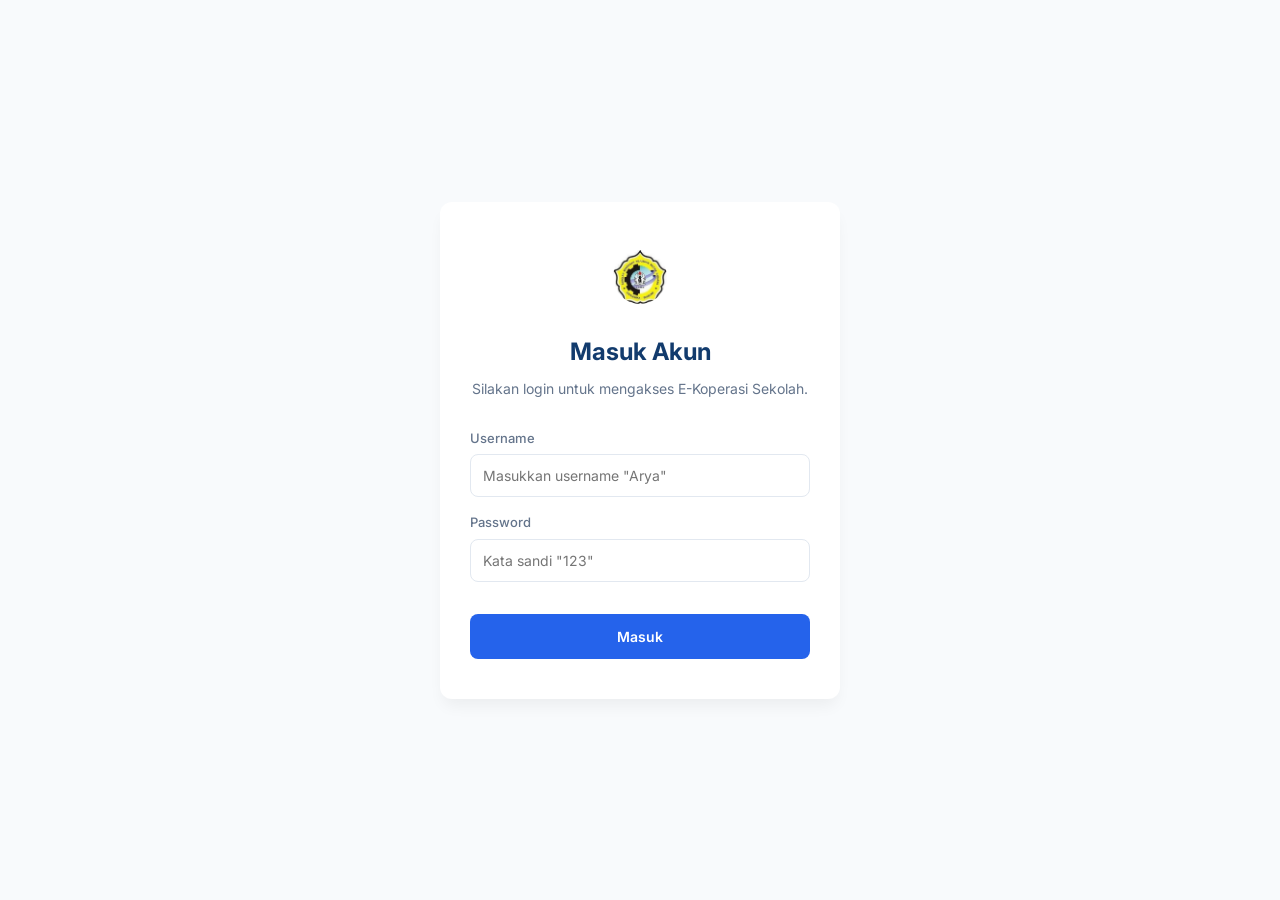
<file: index.html>
<!DOCTYPE html>
<html lang="id">
<head>
    <meta charset="UTF-8">
    <meta name="viewport" content="width=device-width, initial-scale=1.0">
    <title>E-Koperasi Sekolah | Sistem Koperasi Digital</title>
    <link rel="preconnect" href="https://fonts.googleapis.com">
    <link rel="preconnect" href="https://fonts.gstatic.com" crossorigin>
    <link href="https://fonts.googleapis.com/css2?family=Inter:wght@400;500;600;700&display=swap" rel="stylesheet">
    <link rel="stylesheet" href="style.css">
</head>
<body>



    


































































































































































<!-- 


 -->
    <!-- HEADER -->
    <header class="header">
        <div class="container header-container">
            <div class="logo-area">
                <img src="logo.jpg" alt="Logo" class="logo-icon" style="width: 40px; height: 40px; border-radius: 50%; object-fit: cover; background: white;">
                <div class="logo-text">
                    <h1>E-KOPERASI</h1>
                    <span>Sistem Digital Sekolah</span>
                </div>
            </div>
            
            <button class="mobile-menu-btn" aria-label="Menu" id="mobile-menu-btn">
                <svg width="24" height="24" viewBox="0 0 24 24" fill="none" stroke="currentColor" stroke-width="2"><path d="M3 12h18M3 6h18M3 18h18"/></svg>
            </button>

            <nav class="main-nav" id="main-nav">
                <a href="#" class="active">Beranda</a>
                <a href="#katalog">Katalog</a>
                <a href="#" id="nav-history">Riwayat</a>
            </nav>

            <div class="cart-area" style="display: flex; gap: 8px;">
                <!-- Tombol Profile Baru -->
                <button class="cart-btn" id="open-profile-btn" aria-label="Profil Saya">
                    <svg width="24" height="24" viewBox="0 0 24 24" fill="none" stroke="currentColor" stroke-width="2" stroke-linecap="round" stroke-linejoin="round"><path d="M20 21v-2a4 4 0 0 0-4-4H8a4 4 0 0 0-4 4v2"></path><circle cx="12" cy="7" r="4"></circle></svg>
                </button>
                <button class="cart-btn" id="open-cart-btn" aria-label="Keranjang Belanja">
                    <svg width="24" height="24" viewBox="0 0 24 24" fill="none" stroke="currentColor" stroke-width="2" stroke-linecap="round" stroke-linejoin="round"><circle cx="9" cy="21" r="1"></circle><circle cx="20" cy="21" r="1"></circle><path d="M1 1h4l2.68 13.39a2 2 0 0 0 2 1.61h9.72a2 2 0 0 0 2-1.61L23 6H6"></path></svg>
                    <span class="cart-badge" id="cart-badge">0</span>
                </button>
            </div>
        </div>
    </header>

    <main>
        <!-- HERO SECTION -->
        <section class="hero">
            <div class="container hero-container">
                <div class="hero-content">
                    <h2>Kebutuhan Sekolah,<br>Kini Lebih Mudah.</h2>
                    <p>Temukan seragam, atribut, dan perlengkapan sekolah dengan mudah melalui sistem koperasi digital sekolah yang resmi dan terpercaya.</p>
                    <a href="#katalog" class="btn btn-primary">Lihat Katalog</a>
                </div>
                <div class="hero-visual">
                    <div class="hero-illustration">
                        <img src="sekolah.jpg" alt="Sekolah" style="width: 100%; height: 100%; object-fit: cover; position: absolute; top:0; left:0; z-index: 1;">
                        <div style="position: absolute; top: 0; left: 0; right: 0; bottom: 0; background: linear-gradient(to top, rgba(255,255,255,0.8) 0%, transparent 50%); z-index: 2;"></div>
                    </div>
                </div>
            </div>
        </section>

        <!-- CATALOG SECTION -->
        <section id="katalog" class="catalog-section">
            <div class="container">
                <div class="section-header">
                    <h3>Katalog Produk</h3>
                    <p>Berbagai kebutuhan perlengkapan sekolah tersedia di koperasi.</p>
                </div>

                <!-- SEARCH & FILTER -->
                <div class="controls-area">
                    <div class="search-box">
                        <svg class="search-icon" width="20" height="20" viewBox="0 0 24 24" fill="none" stroke="currentColor" stroke-width="2"><circle cx="11" cy="11" r="8"></circle><line x1="21" y1="21" x2="16.65" y2="16.65"></line></svg>
                        <input type="text" id="search-input" placeholder="Cari produk (mis. Seragam)...">
                    </div>
                    
                    <div class="category-filters" id="category-filters">
                        <button class="filter-btn active" data-filter="semua">Semua</button>
                        <button class="filter-btn" data-filter="seragam">Seragam</button>
                        <button class="filter-btn" data-filter="pramuka">Pramuka</button>
                        <button class="filter-btn" data-filter="atribut">Atribut</button>
                    </div>
                </div>

                <!-- PRODUCT GRID -->
                <div class="product-grid" id="product-grid">
                    <!-- Produk dirender via JS -->
                </div>
            </div>
        </section>
    </main>

    <!-- FOOTER -->
    <footer id="tentang" class="footer">
        <div class="container footer-container">
            <div class="footer-brand">
                <h4>E-KOPERASI SEKOLAH</h4>
                <p>Sistem Koperasi Digital Sekolah</p>
            </div>
            <div class="footer-contact">
                <p><strong>Alamat:</strong> Jl. Pendidikan No. 1, Kota Pelajar</p>
                <p><strong>Email:</strong> info@koperasisekolah.edu</p>
            </div>
        </div>
        <div class="footer-bottom">
            <div class="container">
                <p>&copy; 2026 E-Koperasi Sekolah. Hak Cipta Dilindungi.</p>
            </div>
        </div>
    </footer>

    <!-- OVERLAYS & MODALS -->

    <!-- 1. Bottom Sheet Modal -->
    <div class="overlay" id="action-sheet-overlay">
        <div class="bottom-sheet" id="action-sheet">
            <div class="sheet-handle"></div>
            <button class="close-btn" id="close-sheet-btn">&times;</button>
            <div class="sheet-content" id="sheet-content">
                <!-- Diisi via JS -->
            </div>
        </div>
    </div>

    <!-- 2. Cart Sidebar -->
    <div class="overlay" id="cart-sidebar-overlay">
        <div class="cart-sidebar" id="cart-sidebar">
            <div class="sidebar-header">
                <h3>Keranjang Belanja</h3>
                <button class="close-btn" id="close-cart-btn">&times;</button>
            </div>
            <div class="sidebar-body" id="cart-items-container">
                <!-- Item Keranjang via JS -->
            </div>
            <div class="sidebar-footer">
                <div class="cart-total">
                    <span>Total:</span>
                    <strong id="cart-total-price">Rp0</strong>
                </div>
                <button class="btn btn-primary w-100" id="btn-checkout-cart">Lanjut Pembayaran</button>
            </div>
        </div>
    </div>

    <!-- 3. Checkout Modal -->
    <div class="overlay" id="checkout-overlay">
        <div class="checkout-modal">
            <div class="checkout-header">
                <h3>Pembayaran Koperasi</h3>
                <button class="close-btn" id="close-checkout-btn">&times;</button>
            </div>
            <div class="checkout-body">
                <div class="form-group">
                    <label>Nama Lengkap Siswa</label>
                    <input type="text" id="checkout-name" placeholder="Masukkan nama siswa" class="form-control" readonly style="background-color:#f1f5f9;">
                </div>
                <div class="form-group">
                    <label>Kelas</label>
                    <input type="text" id="checkout-class" placeholder="Contoh: X RPL 1" class="form-control">
                </div>
                
                <!-- RINCIAN PESANAN -->
                <div class="form-group" style="margin-top: 24px;">
                    <label>Rincian Pesanan</label>
                    <div class="checkout-items" id="checkout-items-list">
                        <!-- List produk di render via JS -->
                    </div>
                </div>

                <div class="checkout-summary">
                    <span>Total Tagihan:</span>
                    <div style="text-align: right;">
                        <div id="checkout-total-qty" style="font-size:12px; color:var(--text-secondary); margin-bottom: 4px;">Total: 0 Produk</div>
                        <strong id="checkout-total-price">Rp0</strong>
                    </div>
                </div>
                <button class="btn btn-primary w-100" id="btn-confirm-payment">Konfirmasi & Bayar</button>
            </div>
        </div>
    </div>

    <!-- 4. Riwayat Pembelian Modal -->
    <div class="overlay" id="history-overlay">
        <div class="checkout-modal">
            <div class="checkout-header">
                <h3>Riwayat Pembelian</h3>
                <button class="close-btn" id="close-history-btn">&times;</button>
            </div>
            <div class="checkout-body history-body" id="history-container" style="max-height: 60vh; overflow-y: auto;">
                <!-- Diisi via JS -->
            </div>
        </div>
    </div>

    <!-- 5. Profile Modal Baru -->
    <div class="overlay" id="profile-overlay">
        <div class="checkout-modal" style="max-width: 350px;">
            <div class="checkout-header">
                <h3>Profil Saya</h3>
                <button class="close-btn" id="close-profile-btn">&times;</button>
            </div>
            <div class="checkout-body" style="text-align: center; padding: 30px 24px;">
                <div style="width: 80px; height: 80px; background: var(--primary); color: white; border-radius: 50%; display: flex; align-items: center; justify-content: center; font-size: 32px; font-weight: bold; margin: 0 auto 16px;">
                    <span id="profile-initial">A</span>
                </div>
                <h4 id="profile-name" style="font-size: 18px; color: var(--primary); margin-bottom: 4px;">Nama Siswa</h4>
                <p id="profile-class" style="color: var(--text-secondary); margin-bottom: 24px;">Username</p>
                <button class="btn btn-outline w-100" id="btn-logout" style="border-color: #EF4444; color: #EF4444;">Keluar (Log Out)</button>
            </div>
        </div>
    </div>

    <!-- TOAST CONTAINER -->
    <div id="toast-container" class="toast-container"></div>

    <script src="script.js" defer></script>
</body>
</html>
</file>
<file: style.css>
/* ==========================================================================
   CSS RESET & VARIABLES
   ========================================================================== */
:root {
    --primary: #123B6D;       
    --secondary: #2563EB;     
    --accent: #3B82F6;        
    --bg-main: #F8FAFC;       
    --white: #FFFFFF;
    --text-primary: #1E293B;  
    --text-secondary: #64748B;
    --text-muted: #94A3B8;
    --border: #E2E8F0;
    --success: #10B981;
    --warning: #F59E0B;
    --overlay-bg: rgba(15, 23, 42, 0.6);
    --image-placeholder: #F1F5F9;

    --shadow-sm: 0 1px 2px 0 rgba(0, 0, 0, 0.05);
    --shadow-md: 0 4px 6px -1px rgba(0, 0, 0, 0.05);
    --shadow-lg: 0 10px 15px -3px rgba(0, 0, 0, 0.05);
    
    --radius-md: 8px;
    --radius-lg: 12px;
    --transition: 200ms ease;
}

* { margin: 0; padding: 0; box-sizing: border-box; }
body { font-family: 'Inter', system-ui, sans-serif; background-color: var(--bg-main); color: var(--text-primary); line-height: 1.5; -webkit-font-smoothing: antialiased; }
.container { max-width: 1200px; margin: 0 auto; padding: 0 20px; }
a { text-decoration: none; color: inherit; }
button { cursor: pointer; border: none; background: none; font-family: inherit; }
.w-100 { width: 100%; }

/* HEADER */
.header { background-color: var(--white); border-bottom: 1px solid var(--border); position: sticky; top: 0; z-index: 100; box-shadow: var(--shadow-sm); }
.header-container { display: flex; align-items: center; justify-content: space-between; height: 70px; }
.logo-area { display: flex; align-items: center; gap: 12px; }
.logo-icon { background-color: var(--primary); color: var(--white); font-weight: 700; font-size: 14px; padding: 8px; border-radius: var(--radius-md); }
.logo-text h1 { font-size: 16px; font-weight: 700; color: var(--primary); line-height: 1.2; }
.logo-text span { font-size: 11px; color: var(--text-secondary); }

.main-nav { display: flex; gap: 24px; }
.main-nav a { font-size: 14px; font-weight: 500; color: var(--text-secondary); transition: var(--transition); }
.main-nav a:hover, .main-nav a.active { color: var(--secondary); }

.cart-btn { position: relative; color: var(--text-primary); padding: 8px; border-radius: var(--radius-md); transition: var(--transition); display: flex; }
.cart-btn:hover { background-color: var(--image-placeholder); }
.cart-badge { position: absolute; top: 0; right: 0; background-color: var(--secondary); color: var(--white); font-size: 10px; font-weight: 700; width: 18px; height: 18px; display: flex; align-items: center; justify-content: center; border-radius: 50%; transform: translate(20%, -20%); }
.mobile-menu-btn { display: none; color: var(--text-primary); }

/* HERO */
.hero { background-color: var(--white); padding: 60px 0; border-bottom: 1px solid var(--border); }
.hero-container { display: flex; align-items: center; justify-content: space-between; gap: 40px; }
.hero-content { flex: 1; max-width: 500px; }
.hero-content h2 { font-size: 36px; font-weight: 700; color: var(--primary); margin-bottom: 16px; line-height: 1.2; }
.hero-content p { font-size: 16px; color: var(--text-secondary); margin-bottom: 24px; }
.btn { display: inline-flex; align-items: center; justify-content: center; padding: 12px 20px; font-size: 14px; font-weight: 600; border-radius: var(--radius-md); transition: var(--transition); }
.btn-primary { background-color: var(--secondary); color: var(--white); }
.btn-primary:hover { background-color: var(--primary); }
.btn-outline { background-color: transparent; border: 1px solid var(--border); color: var(--text-primary); }
.btn-outline:hover { background-color: var(--image-placeholder); border-color: var(--text-secondary); }
.hero-visual { flex: 1; display: flex; justify-content: center; width: 100%; margin-top: 20px; }
.hero-illustration { width: 100%; max-width: 500px; height: 300px; position: relative; border-radius: 16px; overflow: hidden; box-shadow: var(--shadow-md); }

/* CATALOG */
.catalog-section { padding: 60px 0; }
.section-header { margin-bottom: 32px; }
.section-header h3 { font-size: 24px; font-weight: 700; color: var(--primary); margin-bottom: 8px; }
.controls-area { display: flex; flex-wrap: wrap; gap: 20px; justify-content: space-between; margin-bottom: 32px; }
.search-box { position: relative; width: 100%; max-width: 350px; }
.search-icon { position: absolute; left: 14px; top: 50%; transform: translateY(-50%); color: var(--text-muted); }
.search-box input { width: 100%; padding: 12px 16px 12px 42px; border: 1px solid var(--border); border-radius: var(--radius-md); font-size: 14px; outline: none; }
.search-box input:focus { border-color: var(--secondary); box-shadow: 0 0 0 3px rgba(37, 99, 235, 0.1); }
.category-filters { display: flex; gap: 12px; overflow-x: auto; }
.filter-btn { padding: 8px 16px; border: 1px solid var(--border); background-color: var(--white); color: var(--text-secondary); border-radius: 20px; font-size: 13px; font-weight: 500; white-space: nowrap; transition: var(--transition); }
.filter-btn:hover { background-color: var(--image-placeholder); }
.filter-btn.active { background-color: var(--secondary); color: var(--white); border-color: var(--secondary); }

/* PRODUCT CARD */
.product-grid { display: grid; grid-template-columns: repeat(4, minmax(0, 1fr)); gap: 24px; }
.product-card { background-color: var(--white); border: 1px solid var(--border); border-radius: var(--radius-lg); overflow: hidden; transition: var(--transition); display: flex; flex-direction: column; }
.product-card:hover { transform: translateY(-4px); box-shadow: var(--shadow-lg); }
.product-image { background-color: var(--image-placeholder); height: 180px; display: flex; align-items: center; justify-content: center; color: var(--text-muted); border-bottom: 1px solid var(--border); }
.product-info { padding: 16px; display: flex; flex-direction: column; flex: 1; }
.product-title { font-size: 15px; font-weight: 600; color: var(--primary); margin-bottom: 4px; }
.product-desc { font-size: 12px; color: var(--text-secondary); margin-bottom: 12px; flex: 1; }
.product-price { font-size: 16px; font-weight: 700; color: var(--text-primary); margin-bottom: 16px; }
.btn-add-cart { width: 100%; padding: 10px; background-color: var(--bg-main); border: 1px solid var(--border); color: var(--text-primary); font-weight: 600; border-radius: var(--radius-md); transition: var(--transition); }
.btn-add-cart:hover { background-color: var(--secondary); color: var(--white); border-color: var(--secondary); }
.empty-state { grid-column: 1 / -1; text-align: center; padding: 40px; color: var(--text-secondary); }

/* OVERLAYS & MODALS */
.overlay { position: fixed; top: 0; left: 0; width: 100%; height: 100%; background-color: var(--overlay-bg); backdrop-filter: blur(2px); z-index: 1000; display: flex; justify-content: center; align-items: flex-end; opacity: 0; pointer-events: none; transition: opacity var(--transition); }
.overlay.active { opacity: 1; pointer-events: auto; }
.close-btn { position: absolute; top: 16px; right: 16px; font-size: 24px; color: var(--text-secondary); width: 32px; height: 32px; display: flex; align-items: center; justify-content: center; border-radius: 50%; background: var(--bg-main); }

/* BOTTOM SHEET */
.bottom-sheet { background-color: var(--white); width: 100%; max-width: 500px; border-radius: 20px 20px 0 0; padding: 24px; position: relative; transform: translateY(100%); transition: transform 300ms cubic-bezier(0.4, 0, 0.2, 1); box-shadow: var(--shadow-lg); max-height: 90vh; overflow-y: auto; }
.overlay.active .bottom-sheet { transform: translateY(0); }
.sheet-handle { width: 40px; height: 4px; background-color: var(--border); border-radius: 4px; margin: 0 auto 20px auto; }
.sheet-product-info { display: flex; gap: 16px; margin-bottom: 24px; align-items: center; }
.sheet-icon { width: 64px; height: 64px; background: var(--bg-main); border-radius: var(--radius-md); display: flex; align-items: center; justify-content: center; color: var(--text-muted); border: 1px solid var(--border); }
.sheet-details h4 { font-size: 16px; color: var(--primary); margin-bottom: 4px; }
.sheet-details .price { font-weight: 700; color: var(--text-primary); }
.qty-control { display: flex; align-items: center; justify-content: space-between; border: 1px solid var(--border); border-radius: var(--radius-md); padding: 8px; margin-bottom: 24px; }
.qty-btn { width: 36px; height: 36px; background: var(--bg-main); border-radius: 4px; font-weight: bold; font-size: 18px; color: var(--text-primary); }
.qty-number { font-weight: 600; font-size: 16px; width: 40px; text-align: center; }
.sheet-actions { display: flex; gap: 12px; margin-bottom: 24px; }
.sheet-actions .btn { flex: 1; padding: 14px; font-size: 14px; }

/* REKOMENDASI PRODUK LAIN */
.other-products-section h5 { font-size: 13px; color: var(--text-secondary); margin-bottom: 12px; text-transform: uppercase; letter-spacing: 0.5px; }
.other-products-list { display: flex; gap: 12px; overflow-x: auto; padding-bottom: 8px; }
.other-product-card { min-width: 160px; border: 1px solid var(--border); border-radius: var(--radius-md); padding: 12px; display: flex; flex-direction: column; gap: 8px; background: var(--white); }
.op-icon { background: var(--bg-main); height: 60px; border-radius: 4px; display: flex; align-items: center; justify-content: center; color: var(--text-muted); }
.op-title { font-size: 13px; font-weight: 600; color: var(--primary); white-space: nowrap; overflow: hidden; text-overflow: ellipsis; }
.op-price { font-size: 12px; color: var(--text-secondary); margin-bottom: 8px; }
.btn-add-op { background: var(--secondary); color: var(--white); border-radius: 4px; padding: 6px; font-size: 12px; font-weight: 600; text-align: center; transition: var(--transition); }
.btn-add-op:hover { background: var(--primary); }

/* CART SIDEBAR */
#cart-sidebar-overlay { align-items: center; justify-content: flex-end; }
.cart-sidebar { background: var(--white); width: 100%; max-width: 400px; height: 100%; display: flex; flex-direction: column; transform: translateX(100%); transition: transform 300ms cubic-bezier(0.4, 0, 0.2, 1); }
.overlay.active .cart-sidebar { transform: translateX(0); }
.sidebar-header { padding: 20px; border-bottom: 1px solid var(--border); display: flex; align-items: center; justify-content: space-between; }
.sidebar-header h3 { font-size: 18px; color: var(--primary); }
.sidebar-header .close-btn { position: static; }
.sidebar-body { flex: 1; overflow-y: auto; padding: 20px; display: flex; flex-direction: column; gap: 16px; }
.cart-item { display: flex; gap: 12px; border-bottom: 1px solid var(--border); padding-bottom: 16px; }
.cart-item-icon { width: 50px; height: 50px; background: var(--bg-main); border-radius: var(--radius-md); display: flex; align-items: center; justify-content: center; flex-shrink: 0; border: 1px solid var(--border); }
.cart-item-info { flex: 1; }
.cart-item-info h5 { font-size: 14px; color: var(--primary); margin-bottom: 4px; }
.cart-item-price { font-size: 13px; font-weight: 600; color: var(--text-primary); margin-bottom: 8px; }
.cart-item-qty { font-size: 12px; color: var(--text-secondary); }
.btn-remove { color: #EF4444; font-size: 12px; font-weight: 500; }
.sidebar-footer { padding: 20px; border-top: 1px solid var(--border); background: var(--bg-main); }
.cart-total { display: flex; justify-content: space-between; margin-bottom: 16px; font-size: 16px; color: var(--text-primary); }
.cart-total strong { color: var(--primary); font-size: 18px; }

/* CHECKOUT MODAL & ITEMS LIST */
#checkout-overlay, #history-overlay { align-items: center; }
.checkout-modal { background: var(--white); width: 100%; max-width: 500px; border-radius: var(--radius-lg); overflow: hidden; transform: translateY(20px); transition: transform 300ms ease; box-shadow: var(--shadow-lg); }
.overlay.active .checkout-modal { transform: translateY(0); }
.checkout-header { padding: 20px; border-bottom: 1px solid var(--border); position: relative; }
.checkout-header h3 { font-size: 18px; color: var(--primary); }
.checkout-body { padding: 24px; }
.form-group { margin-bottom: 16px; }
.form-group label { display: block; font-size: 13px; font-weight: 500; color: var(--text-secondary); margin-bottom: 6px; }
.form-control { width: 100%; padding: 12px; border: 1px solid var(--border); border-radius: var(--radius-md); font-family: inherit; font-size: 14px; outline: none; transition: var(--transition); }
.form-control:focus { border-color: var(--secondary); }
.checkout-summary { background: var(--bg-main); padding: 16px; border-radius: var(--radius-md); display: flex; justify-content: space-between; margin-top: 16px; margin-bottom: 24px; font-size: 16px; align-items: center; }
.checkout-summary strong { color: var(--primary); font-size: 20px; }

/* CHECKOUT ITEMS LIST (Tambahan Baru) */
.checkout-items {
    background: #F8FAFC;
    border: 1px solid var(--border);
    border-radius: var(--radius-md);
    padding: 12px;
    max-height: 150px;
    overflow-y: auto;
}
.checkout-item-row {
    display: flex;
    justify-content: space-between;
    font-size: 13px;
    margin-bottom: 8px;
    padding-bottom: 8px;
    border-bottom: 1px dashed var(--border);
}
.checkout-item-row:last-child {
    margin-bottom: 0;
    padding-bottom: 0;
    border-bottom: none;
}
.checkout-item-title { font-weight: 600; color: var(--primary); }
.checkout-item-qty { color: var(--secondary); font-weight: 600; margin-left: 4px; }
.checkout-item-price { color: var(--text-secondary); }

/* HISTORY STYLES */
.history-card { border: 1px solid var(--border); border-radius: var(--radius-md); padding: 16px; margin-bottom: 16px; background: var(--white); }
.history-header { display: flex; justify-content: space-between; margin-bottom: 12px; padding-bottom: 12px; border-bottom: 1px dashed var(--border); font-size: 13px; }
.history-header strong { color: var(--primary); }
.history-header span { color: var(--text-secondary); }
.history-items { font-size: 14px; color: var(--text-primary); line-height: 1.6; margin-bottom: 12px; }
.history-total { font-weight: 700; color: var(--secondary); text-align: right; font-size: 15px; }

/* TOAST NOTIFICATION */
.toast-container { position: fixed; bottom: 24px; right: 24px; display: flex; flex-direction: column; gap: 10px; z-index: 2000; pointer-events: none; }
.toast { background-color: var(--success); color: var(--white); padding: 14px 20px; border-radius: var(--radius-md); font-size: 14px; font-weight: 500; box-shadow: var(--shadow-lg); display: flex; align-items: center; gap: 8px; opacity: 0; transform: translateY(20px); transition: opacity 300ms ease, transform 300ms ease; }
.toast.show { opacity: 1; transform: translateY(0); }

/* FOOTER */
.footer { background-color: var(--white); border-top: 1px solid var(--border); padding-top: 40px; }
.footer-container { display: flex; justify-content: space-between; flex-wrap: wrap; gap: 30px; margin-bottom: 40px; }
.footer-brand h4 { font-size: 16px; color: var(--primary); font-weight: 700; margin-bottom: 4px; }
.footer-brand p { font-size: 13px; color: var(--text-secondary); }
.footer-bottom { border-top: 1px solid var(--border); padding: 16px 0; text-align: center; font-size: 12px; color: var(--text-muted); }

/* RESPONSIVE */
@media (max-width: 992px) { .product-grid { grid-template-columns: repeat(3, minmax(0, 1fr)); } }
@media (max-width: 768px) {
    .product-grid { grid-template-columns: repeat(2, minmax(0, 1fr)); }
    .hero-container { flex-direction: column; text-align: center; }
    .main-nav { display: none; position: absolute; top: 70px; left: 0; width: 100%; background: var(--white); flex-direction: column; padding: 20px; border-bottom: 1px solid var(--border); box-shadow: var(--shadow-md); gap: 16px; }
    .main-nav.show { display: flex; }
    .mobile-menu-btn { display: block; margin-right: auto; margin-left: 16px; }
    .logo-area { order: -1; }
    .cart-area { order: 1; }
    .header-container { justify-content: space-between; }
    .bottom-sheet { border-radius: 20px 20px 0 0; padding: 20px; }
}
@media (max-width: 480px) {
    .product-grid { grid-template-columns: minmax(0, 1fr); }
    .sheet-actions { flex-direction: column; }
}
/* LOGIN PAGE */
.login-body { display: flex; align-items: center; justify-content: center; min-height: 100vh; background-color: var(--bg-main); padding: 20px; }
.login-container { width: 100%; max-width: 400px; }
.login-card { background: var(--white); padding: 40px 30px; border-radius: var(--radius-lg); box-shadow: var(--shadow-lg); text-align: left; }
.login-header { text-align: center; margin-bottom: 30px; }
.login-header h2 { color: var(--primary); font-size: 24px; margin-bottom: 8px; }
.login-header p { color: var(--text-secondary); font-size: 14px; }

/* PILIHAN UKURAN BAJU (TAMBAHAN DETAIL PRODUK) */
.size-options {
    display: flex;
    gap: 10px;
    margin-bottom: 20px;
}
.size-btn {
    width: 44px;
    height: 44px;
    border: 1px solid var(--border);
    background-color: var(--white);
    color: var(--text-primary);
    border-radius: var(--radius-md);
    font-size: 14px;
    font-weight: 600;
    display: flex;
    align-items: center;
    justify-content: center;
    transition: var(--transition);
}
.size-btn:hover {
    border-color: var(--secondary);
}
.size-btn.active {
    background-color: var(--secondary);
    color: var(--white);
    border-color: var(--secondary);
}
</file>
